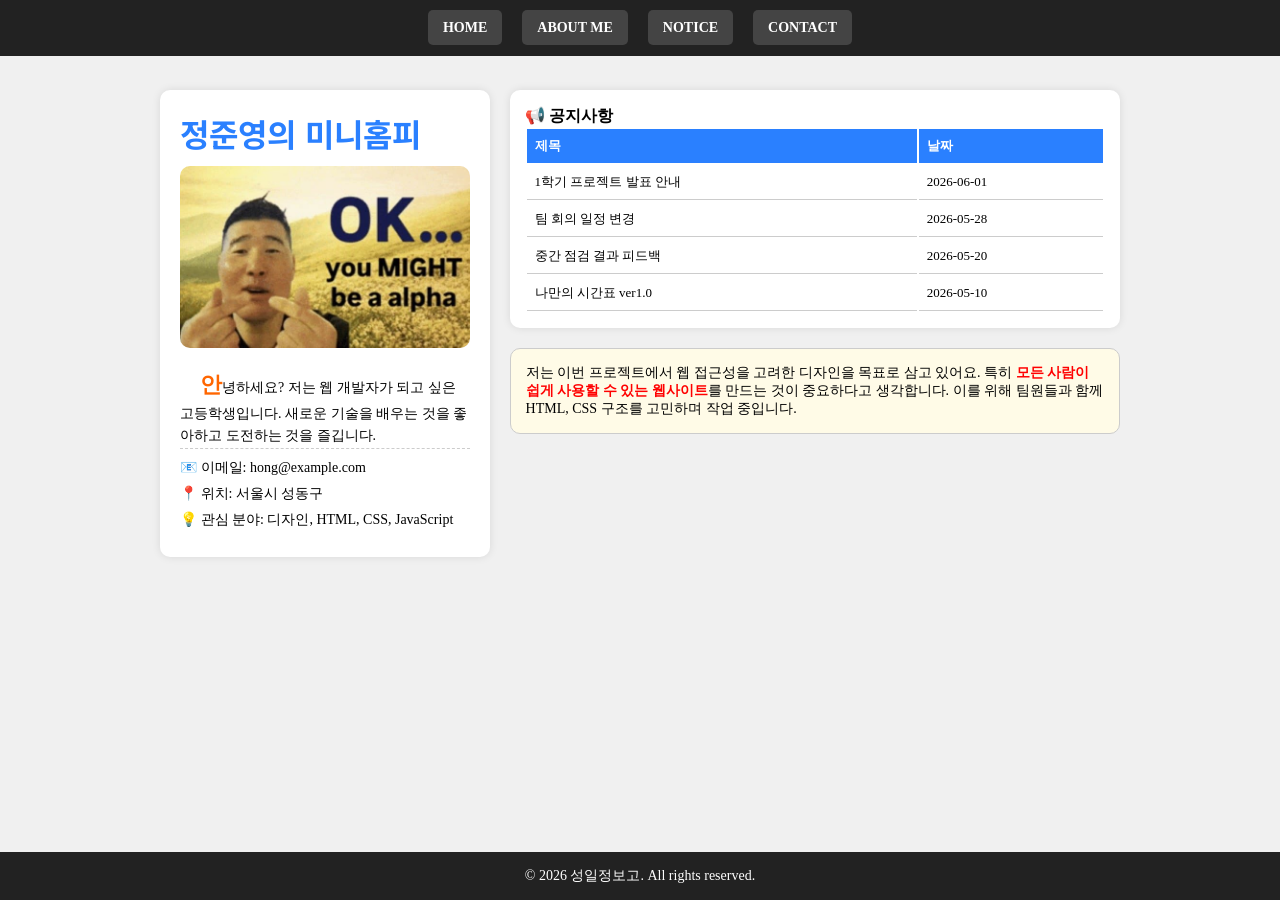
<file: index.html>
<!DOCTYPE html>
<html lang="ko">
<head>
    <meta charset="UTF-8">
    <meta name="viewport" content="width=device-width, initial-scale=1.0">
    <title>정준영의 미니홈피</title>
    <link rel="stylesheet" href="style.css">
</head>
<body>
    <!-- 고정 메뉴 -->
    <header id="header">
        <ul>
            <li><a href="#">HOME</a></li>
            <li><a href="#">ABOUT ME</a></li>
            <li><a href="#">NOTICE</a></li>
            <li><a href="#">CONTACT</a></li>
        </ul>
    </header>

    <!-- 메인 영역 -->
    <div id="container">
        <!-- 프로필 -->
        <div class="profile">
            <h1>정준영의 미니홈피</h1>
            <h2>웹개발자</h2>
            <img src="images/1774943968.jpg" alt="프로필 이미지">
            <p>
                안녕하세요? 저는 웹 개발자가 되고 싶은 고등학생입니다.
                새로운 기술을 배우는 것을 좋아하고 도전하는 것을 즐깁니다.
            </p>
            <ul>
                <li>📧 이메일: hong@example.com</li>
                <li>📍 위치: 서울시 성동구</li>
                <li>💡 관심 분야: 디자인, HTML, CSS, JavaScript</li>
            </ul>
        </div>

        <!-- 공지사항 + 본문 -->
        <div class="notice">
            <div class="table-box">
                <h3>📢 공지사항</h3>
                <table>
                    <tr>
                        <th>제목</th>
                        <th>날짜</th>
                    </tr>
                    <tr>
                        <td>1학기 프로젝트 발표 안내</td>
                        <td>2026-06-01</td>
                    </tr>
                    <tr>
                        <td>팀 회의 일정 변경</td>
                        <td>2026-05-28</td>
                    </tr>
                    <tr>
                        <td>중간 점검 결과 피드백</td>
                        <td>2026-05-20</td>
                    </tr>
                    <tr>
                        <td><a href="timetable.html">나만의 시간표 ver1.0</a></td>
                        <td>2026-05-10</td>
                    </tr>
                </table>
            </div>

            <div class="content">
                <p>
                    저는 이번 프로젝트에서 웹 접근성을 고려한 디자인을 목표로
                    삼고 있어요. 특히 <span>모든 사람이 쉽게 사용할 수 있는
                    웹사이트</span>를 만드는 것이 중요하다고 생각합니다.
                    이를 위해 팀원들과 함께 HTML, CSS 구조를 고민하며 작업 중입니다.
                </p>
            </div>
        </div>
    </div>

    <footer id="footer">
        <address>&copy; 2026 성일정보고. All rights reserved.</address>
    </footer>
</body>
</html>
</file>
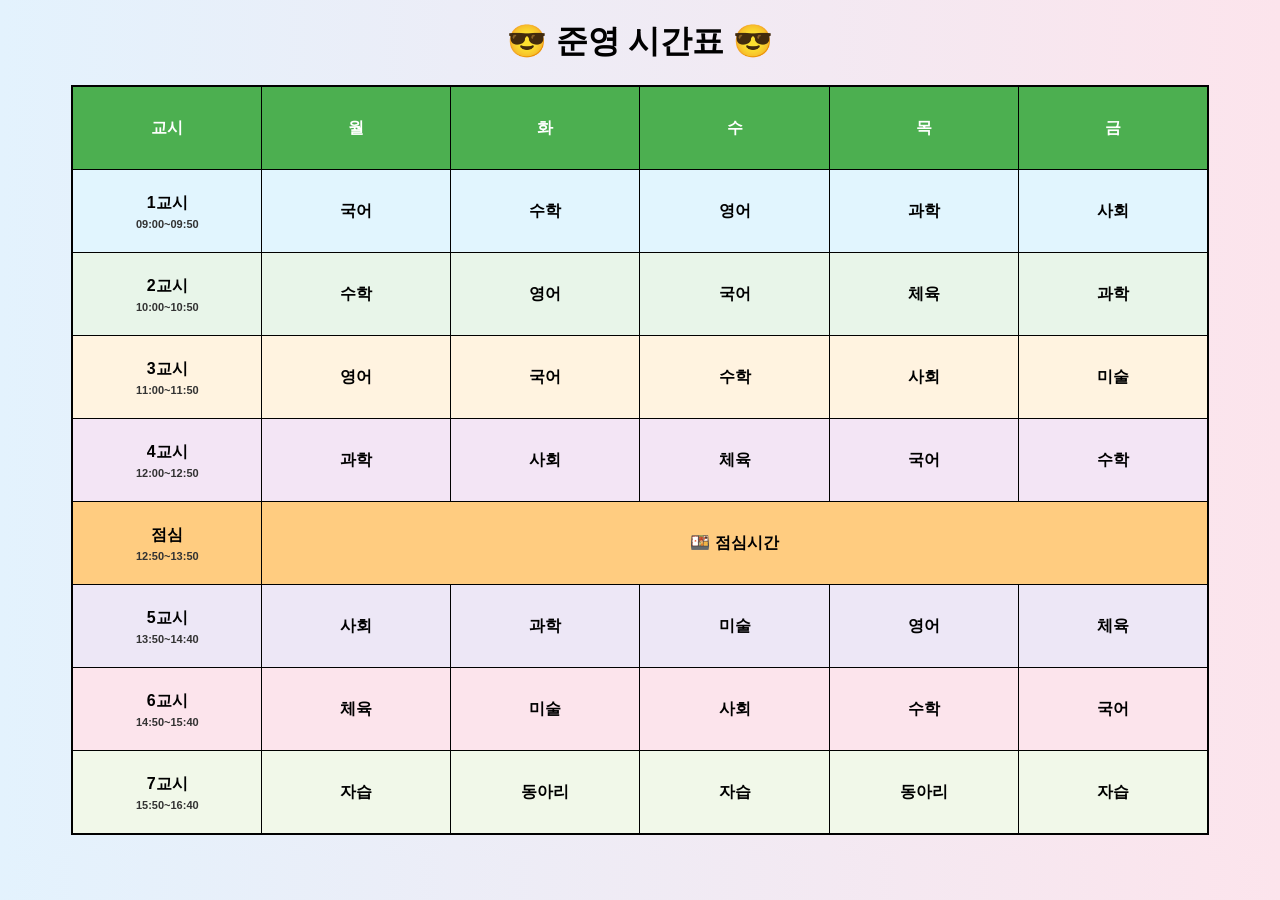
<file: timetable.html>
<!DOCTYPE html>
<html lang="ko">
<head>
    <meta charset="UTF-8">
    <title>인터랙티브 시간표</title>
    <style>
        body {
            font-family: 'Arial', sans-serif;
            background: linear-gradient(to right, #e3f2fd, #fce4ec);
            text-align: center;
            font-weight: bold;
        }

        h1 {
            margin-top: 20px;
        }

        table {
            margin: 20px auto;
            border-collapse: collapse;
            width: 90%;
            table-layout: fixed;
            background-color: white;
            border: 2px solid black; /* 바깥 테두리 */
        }

        th, td {
            border: 1px solid black; /* 내부 모든 선 검은색 */
            width: 14.28%;
            height: 80px;
            text-align: center;
            vertical-align: middle;
            cursor: pointer;
        }

        th {
            background-color: #4CAF50;
            color: white;
            cursor: default;
        }

        td:hover {
            background-color: #ffe082;
        }

        .time {
            font-size: 11px;
            color: #333;
            display: block;
            margin-top: 4px;
        }

        /* 교시 색상 */
        .p1 { background-color: #e1f5fe; }
        .p2 { background-color: #e8f5e9; }
        .p3 { background-color: #fff3e0; }
        .p4 { background-color: #f3e5f5; }
        .p5 { background-color: #ede7f6; }
        .p6 { background-color: #fce4ec; }
        .p7 { background-color: #f1f8e9; }

        /* 점심 강조 */
        .lunch {
            background-color: #ffcc80;
            font-weight: bold;
        }
    </style>
</head>
<body>

<h1>😎 준영 시간표 😎</h1>

<table>
    <tr>
        <th>교시</th>
        <th>월</th>
        <th>화</th>
        <th>수</th>
        <th>목</th>
        <th>금</th>
    </tr>

    <tr class="p1">
        <td>1교시<span class="time">09:00~09:50</span></td>
        <td onclick="edit(this)">국어</td>
        <td onclick="edit(this)">수학</td>
        <td onclick="edit(this)">영어</td>
        <td onclick="edit(this)">과학</td>
        <td onclick="edit(this)">사회</td>
    </tr>

    <tr class="p2">
        <td>2교시<span class="time">10:00~10:50</span></td>
        <td onclick="edit(this)">수학</td>
        <td onclick="edit(this)">영어</td>
        <td onclick="edit(this)">국어</td>
        <td onclick="edit(this)">체육</td>
        <td onclick="edit(this)">과학</td>
    </tr>

    <tr class="p3">
        <td>3교시<span class="time">11:00~11:50</span></td>
        <td onclick="edit(this)">영어</td>
        <td onclick="edit(this)">국어</td>
        <td onclick="edit(this)">수학</td>
        <td onclick="edit(this)">사회</td>
        <td onclick="edit(this)">미술</td>
    </tr>

    <tr class="p4">
        <td>4교시<span class="time">12:00~12:50</span></td>
        <td onclick="edit(this)">과학</td>
        <td onclick="edit(this)">사회</td>
        <td onclick="edit(this)">체육</td>
        <td onclick="edit(this)">국어</td>
        <td onclick="edit(this)">수학</td>
    </tr>

    <tr class="lunch">
        <td>점심<span class="time">12:50~13:50</span></td>
        <td colspan="5">🍱 점심시간</td>
    </tr>

    <tr class="p5">
        <td>5교시<span class="time">13:50~14:40</span></td>
        <td onclick="edit(this)">사회</td>
        <td onclick="edit(this)">과학</td>
        <td onclick="edit(this)">미술</td>
        <td onclick="edit(this)">영어</td>
        <td onclick="edit(this)">체육</td>
    </tr>

    <tr class="p6">
        <td>6교시<span class="time">14:50~15:40</span></td>
        <td onclick="edit(this)">체육</td>
        <td onclick="edit(this)">미술</td>
        <td onclick="edit(this)">사회</td>
        <td onclick="edit(this)">수학</td>
        <td onclick="edit(this)">국어</td>
    </tr>

    <tr class="p7">
        <td>7교시<span class="time">15:50~16:40</span></td>
        <td onclick="edit(this)">자습</td>
        <td onclick="edit(this)">동아리</td>
        <td onclick="edit(this)">자습</td>
        <td onclick="edit(this)">동아리</td>
        <td onclick="edit(this)">자습</td>
    </tr>

</table>

<script>
function edit(cell) {
    let current = cell.innerText;
    let updated = prompt("과목 입력:", current);
    if (updated !== null && updated.trim() !== "") {
        cell.innerText = updated;
    }
}
</script>

</body>
</html>
</file>
<file: style.css>
@import url('https://fonts.googleapis.com/css2?family=Nanum+Pen+Script&family=Noto+Sans+KR:wght@100..900&display=swap');
* {margin: 0; padding: 0; box-sizing: border-box;}
ul, li {list-style: none;}
a {text-decoration: none; color: #000;}

body {
    font-size: 14px;
    background-color: #f0f0f0;
    padding-top: 70px;
}

#header {
    position: fixed;
    top: 0;
    left: 0;
    width: 100%;
    background-color: #222;
    padding: 20px;
    z-index: 999;
}
#header ul {
    display: flex;
    justify-content: center;
    gap: 20px;
}
#header li a {
    padding: 10px 15px;
    background-color: #444;
    border-radius: 5px;
    color: #fff;
    font-weight: bold;
    transition: all 0.6s;
}
#header li a:hover {
    background-color: #2a80ff;
}

/* 메인 구조 */
#container {
    display: flex;
    max-width: 1000px;
    margin: 0 auto;
    padding: 20px;
    gap: 20px;
}

/* 왼쪽 프로필 */
.profile {
    width: 35%;
    background-color: #fff;
    padding: 20px;
    border-radius: 10px;
    box-shadow: 0 0 8px rgba(0, 0, 0, 0.1);
}
.profile h1 {
    font-family: "Noto Sans KR", sans-serif;
    color: #2a80ff;
    margin-bottom: 10px;
    
    font-size: 32px;
}
.profile h2 {
    font-size: 0;
    position: absolute;
    left: -9999px;
}
.profile img {
    width: 100%;
    border-radius: 10px;
    margin-bottom: 15px;
}
.profile p {
    text-indent: 20px;
    line-height: 1.6;
    border-bottom: 1px dashed #ccc;
    margin-bottom: 10px;
}
.profile p::first-letter {
    font-size: 160%;
    color: #ff6600;
    font-weight: bold;
}
.profile ul li {
    margin: 8px 0;
}
/* 오른쪽 컨텐츠 */
.notice {
    width: 65%;
}
.notice .table-box {
    background-color: #fff;
    padding: 15px;
    border-radius: 10px;
    box-shadow: 0 0 8px rgba(0, 0, 0, 0.1);
}
.notice table {
    width: 100%;
    font-size: 13px;
}
.notice th {
    background-color: #2a80ff;
    color: #fff;
    padding: 8px;
    text-align: left;
}
.notice td {
    padding: 8px;
    border-bottom: 1px solid #ccc;
}
.notice tr:hover {
    background-color: #f0f8ff;
}

.content {
    margin-top: 20px;
    padding: 15px;
    background-color: #fffbe7;
    border-radius: 10px;
    border: 1px solid #ccc;
    max-height: 150px;
    overflow: auto;
}
.content span {
    color: red;
    font-weight: bold;
}
footer {
    position: fixed;
    width: 100%;
    left: 0;
    bottom: 0;
    padding: 15px;
    background-color: #222;
    color: #fff;
    text-align: center;
}
address {
    font-style: normal;
}
</file>
